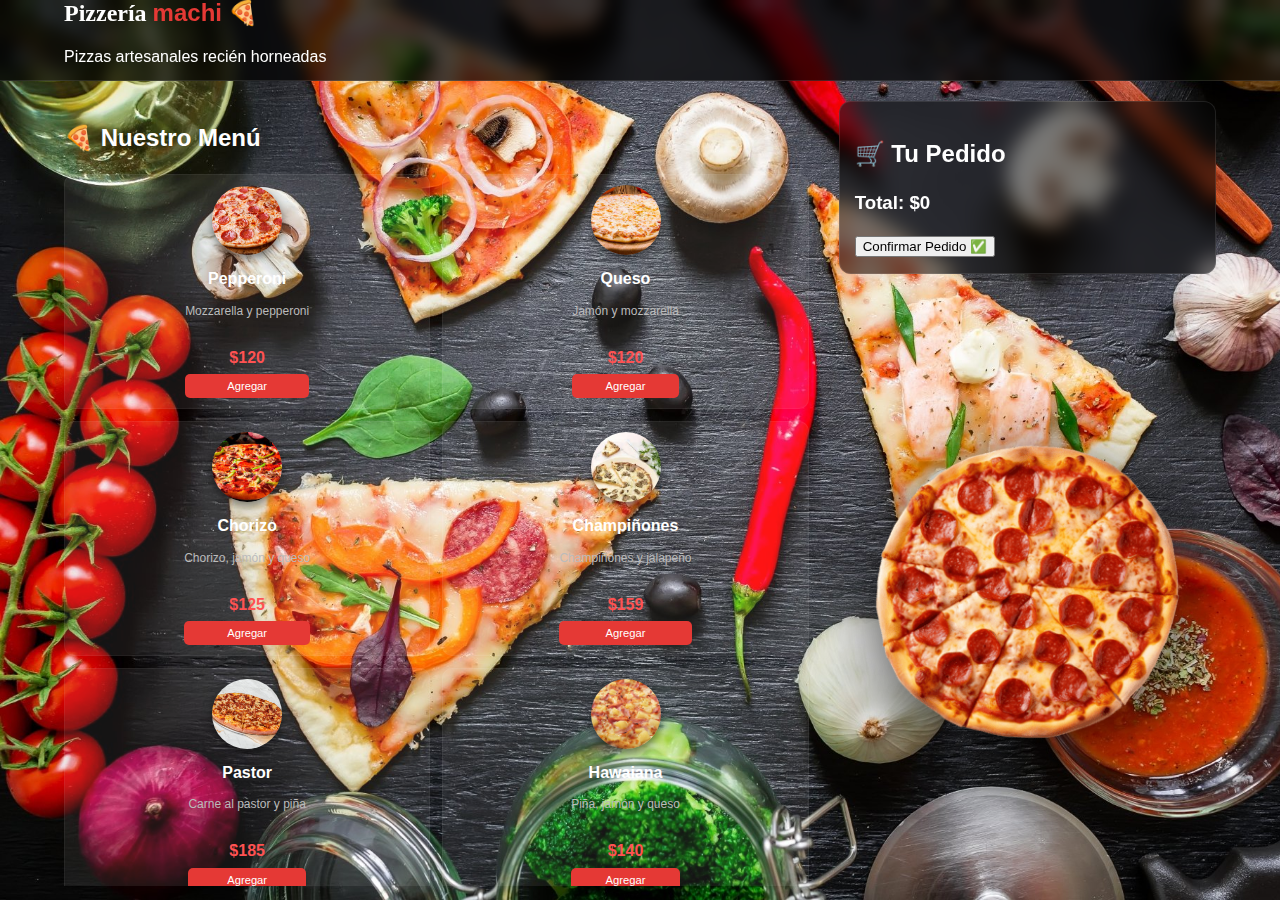
<file: PIZZERIA-PROYECTO/INDEX.HTML>
<!DOCTYPE html>
<html lang="es">
<head>
    <meta charset="UTF-8">
    <meta name="viewport" content="width=device-width, initial-scale=1.0">
    <meta name="description" content="Pizzería machi - Pizzas artesanales a domicilio">
    <title>Pizzería machi 🍕</title>
    <link rel="stylesheet" href="styles.css">
</head>
<body>

    <header>
        <div class="logo-area">
            <h1>Pizzería <span>machi</span> 🍕</h1>
            <p>Pizzas artesanales recién horneadas</p>
        </div>
    </header>

    <main>
        
        <section class="menu-container">
            <h2>🍕 Nuestro Menú</h2>
            
            <div class="menu-grid">
                <article class="pizza">
                    <img src="img/peperroni.webp" alt="Pepperoni" class="pizza-img">
                    <div class="pizza-info">
                        <h3>Pepperoni</h3>
                        <p>Mozzarella y pepperoni</p>
                        <span>$120</span>
                        <button onclick="ordenar('Pepperoni')">Agregar</button>
                    </div>
                </article>

                <article class="pizza">
                    <img src="img/queso.jpg" alt="Queso" class="pizza-img">
                    <div class="pizza-info">
                        <h3>Queso</h3>
                        <p>Jamón y mozzarella</p>
                        <span>$120</span>
                        <button onclick="ordenar('queso')">Agregar</button>
                    </div>
                </article>

                <article class="pizza">
                    <img src="img/chorizo.jpg" alt="Chorizo" class="pizza-img">
                    <div class="pizza-info">
                        <h3>Chorizo</h3>
                        <p>Chorizo, jamón y queso</p>
                        <span>$125</span>
                        <button onclick="ordenar('Chorizo')">Agregar</button>
                    </div>
                </article>

                <article class="pizza">
                    <img src="img/champiñones,jpg.jpg" alt="Champiñones" class="pizza-img">
                    <div class="pizza-info">
                        <h3>Champiñones</h3>
                        <p>Champiñones y jalapeño</p>
                        <span>$159</span>
                        <button onclick="ordenar('champiñones')">Agregar</button>
                    </div>
                </article>

                <article class="pizza">
                    <img src="img/pastor.jpg" alt="Pastor" class="pizza-img">
                    <div class="pizza-info">
                        <h3>Pastor</h3>
                        <p>Carne al pastor y piña</p>
                        <span>$185</span>
                        <button onclick="ordenar('pastor')">Agregar</button>
                    </div>
                </article>

                <article class="pizza">
                    <img src="img/hawaiana.jpg" alt="Hawaiana" class="pizza-img">
                    <div class="pizza-info">
                        <h3>Hawaiana</h3>
                        <p>Piña, jamón y queso</p>
                        <span>$140</span>
                        <button onclick="ordenar('Hawaiana')">Agregar</button>
                    </div>
                </article>
            </div>
        </section>

        <section class="right-panel">
            <aside class="carrito">
                <h2>🛒 Tu Pedido</h2>
                <ul id="lista-carrito">
                    </ul>
                <h3>Total: $<span id="total">0</span></h3>
                <button class="btn-confirmar" onclick="enviarAlDueño()">Confirmar Pedido ✅</button>
            </aside>

            <div class="visual-pizza">
                <img src="img/pepero.png" alt="Decoración" id="pizza-hero">
            </div>
        </section>

    </main>

    <script src="script.js"></script>
</body>
</html
</file>
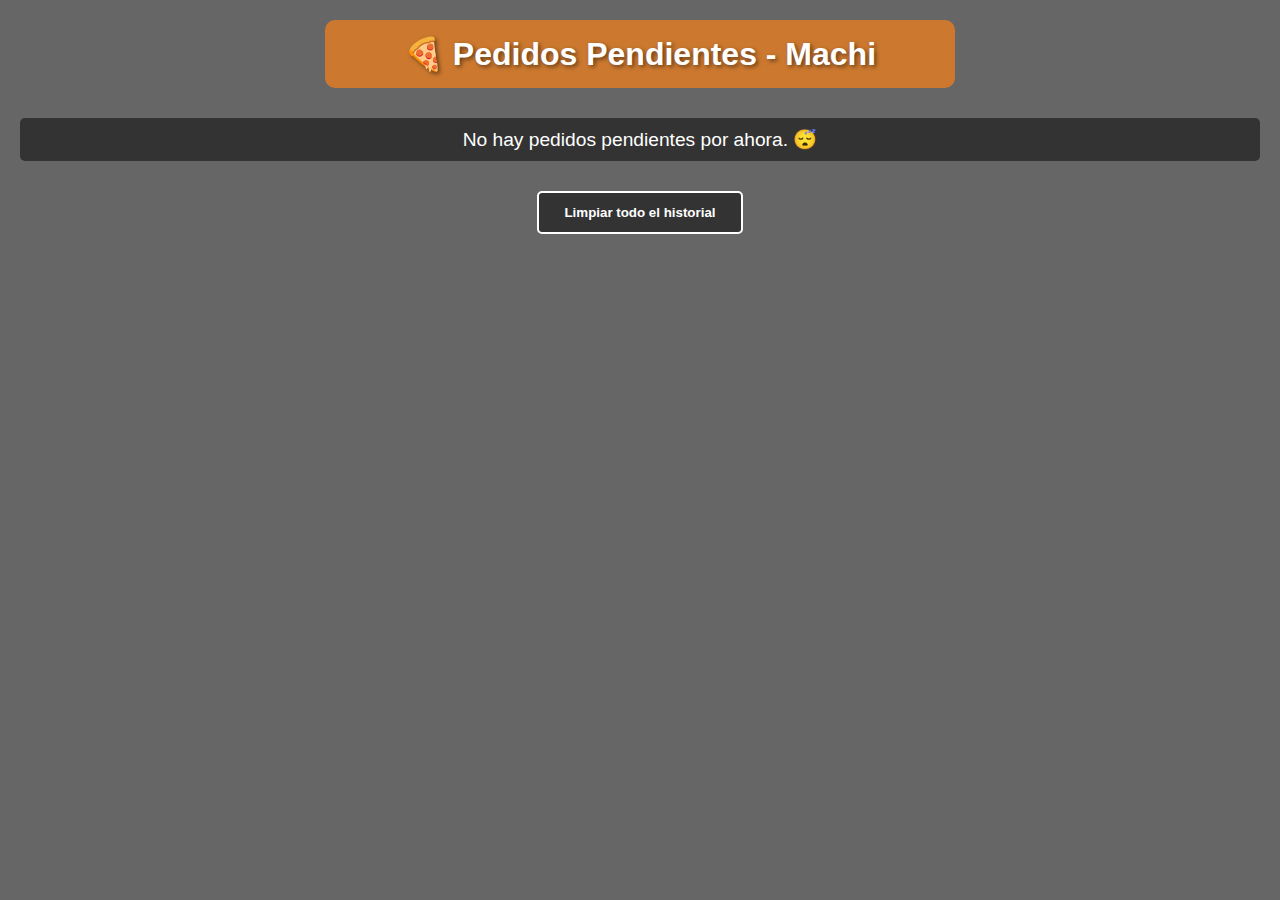
<file: PIZZERIA-PROYECTO/dueño.html>
<!DOCTYPE html>
<html lang="es">
<head>
    <meta charset="UTF-8">
    <title>Panel de Pedidos - Pizzería Machi</title>
    <style>
        body { 
            font-family: sans-serif; 
            /* Agregamos la imagen de fondo */
            background-image: linear-gradient(rgba(0,0,0,0.6), rgba(0,0,0,0.6)), url('https://images.unsplash.com/photo-1513104890138-7c749659a591?ixlib=rb-4.0.3&auto=format&fit=crop&w=1920&q=80'); 
            background-size: cover;
            background-position: center;
            background-attachment: fixed;
            padding: 20px; 
            margin: 0;
        }

        h1 { 
            text-align: center; 
            color: white; 
            text-shadow: 2px 2px 4px rgba(0,0,0,0.5);
            background: rgba(230, 126, 34, 0.8); /* Fondo naranja tras el título */
            padding: 15px;
            border-radius: 10px;
            max-width: 600px;
            margin: 0 auto 30px auto;
        }
        
        /* Contenedor de cada pedido */
        .pedido {
            background: rgba(255, 255, 255, 0.95); /* Fondo casi blanco pero algo transparente */
            border-radius: 8px;
            padding: 20px;
            margin: 0 auto 20px auto;
            max-width: 600px;
            border-left: 10px solid #e67e22; 
            box-shadow: 0 4px 15px rgba(0,0,0,0.3);
            position: relative; 
        }

        .pedido h2 { margin-top: 0; color: #e67e22; padding-right: 40px; }
        
        .btn-cerrar {
            position: absolute;
            top: 15px;
            right: 15px;
            background: #c0392b;
            color: white;
            border: none;
            padding: 8px 12px;
            border-radius: 4px;
            cursor: pointer;
            font-weight: bold;
            transition: 0.3s;
        }

        .btn-cerrar:hover { background: #e74c3c; transform: scale(1.1); }

        .btn-limpiar {
            display: block;
            margin: 30px auto;
            background: #333;
            color: white;
            border: 2px solid white;
            padding: 12px 25px;
            border-radius: 5px;
            cursor: pointer;
            font-weight: bold;
            transition: 0.3s;
        }

        .btn-limpiar:hover { background: white; color: #333; }

        #lista-pedidos p {
            color: white;
            text-align: center;
            font-size: 1.2rem;
            background: rgba(0,0,0,0.5);
            padding: 10px;
            border-radius: 5px;
        }
    </style>
</head>
<body>

    <h1>🍕 Pedidos Pendientes - Machi</h1>

    <div id="lista-pedidos">
        </div>

    <button onclick="borrarTodo()" class="btn-limpiar">Limpiar todo el historial</button>

    <script>
        function borrarPedidoIndividual(index) {
            if (confirm("¿Marcar este pedido como entregado?")) {
                let pedidos = JSON.parse(localStorage.getItem('pedidosPizzeria')) || [];
                pedidos.splice(index, 1); 
                localStorage.setItem('pedidosPizzeria', JSON.stringify(pedidos));
                cargarPedidos(); 
            }
        }

        function cargarPedidos() {
            const lista = document.getElementById("lista-pedidos");
            const pedidos = JSON.parse(localStorage.getItem('pedidosPizzeria')) || [];

            if (pedidos.length === 0) {
                lista.innerHTML = "<p>No hay pedidos pendientes por ahora. 😴</p>";
                return;
            }

            lista.innerHTML = ""; 

            pedidos.forEach((pedido, index) => {
                const div = document.createElement("div");
                div.className = "pedido";
                
                let productos = pedido.items.map(p => `• ${p.nombre}`).join("<br>");

                div.innerHTML = `
                    <button onclick="borrarPedidoIndividual(${index})" class="btn-cerrar">Cerrar X</button>
                    <h2>Pedido #${pedido.id} <small style="color:#666;">(${pedido.hora})</small></h2>
                    <p><strong>Productos:</strong><br>${productos}</p>
                    <hr>
                    <p style="font-size: 1.1rem;"><strong>Total a cobrar: $${pedido.total}</strong></p>
                `;
                lista.appendChild(div);
            });
        }

        function borrarTodo() {
            if (confirm("¿Borrar todos los pedidos de la base de datos?")) {
                localStorage.removeItem('pedidosPizzeria');
                cargarPedidos();
            }
        }

        setInterval(cargarPedidos, 5000);
        cargarPedidos();
    </script>
</body>
</html>
</file>
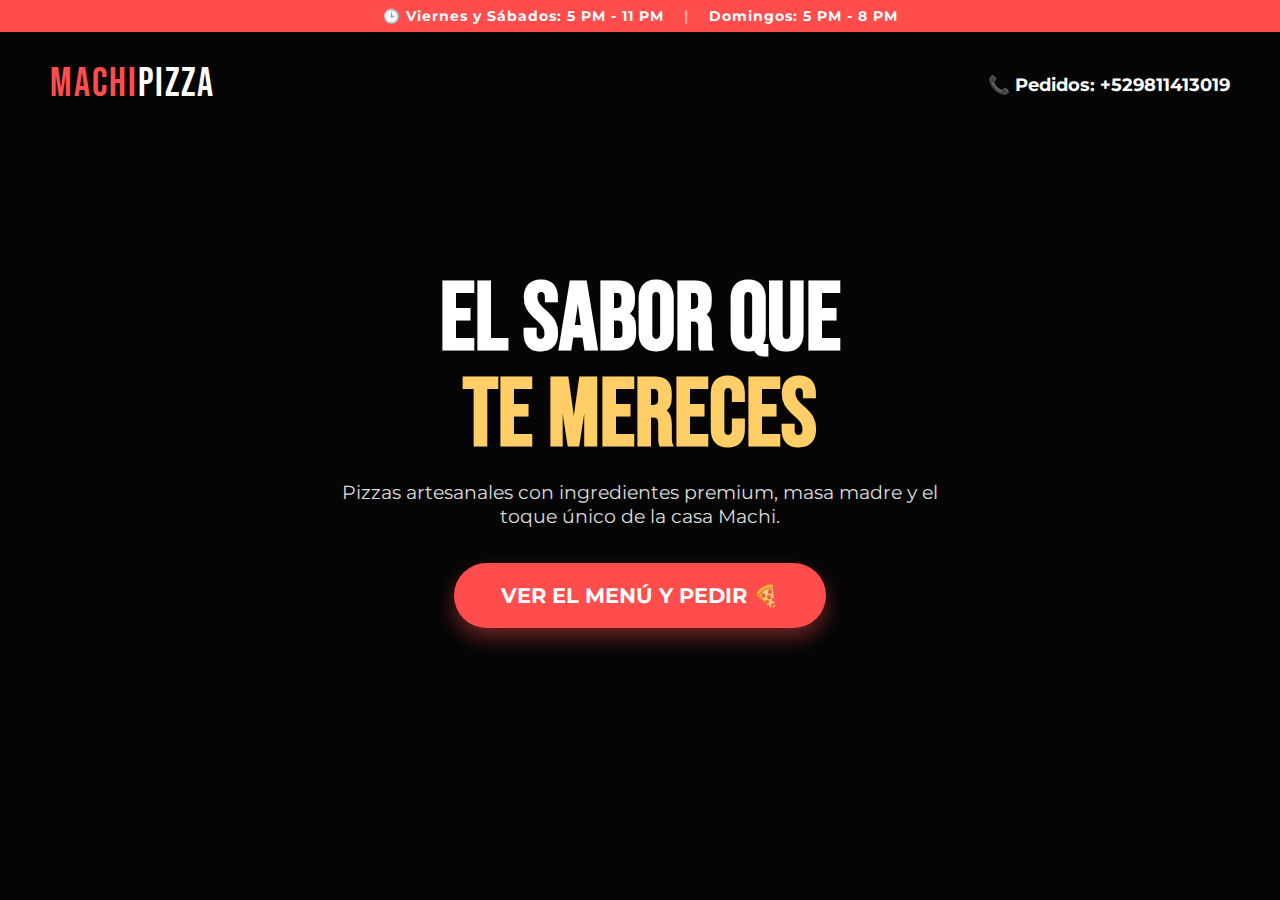
<file: PIZZERIA-PROYECTO/pagina principal.html>
<!DOCTYPE html>
<html lang="es">
<head>
    <meta charset="UTF-8">
    <meta name="viewport" content="width=device-width, initial-scale=1.0">
    <title>Pizzería Machi | Inicio 🍕</title>
    <link href="https://fonts.googleapis.com/css2?family=Bebas+Neue&family=Montserrat:wght@400;700&display=swap" rel="stylesheet">
    <link rel="stylesheet" href="style.css">
</head>
<body>

    <div class="top-bar">
        <span>🕒 Viernes y Sábados: 5 PM - 11 PM</span>
        <span class="separator">|</span>
        <span>Domingos: 5 PM - 8 PM</span>
    </div>

    <div class="hero">
        <header class="navbar">
            <div class="logo">MACHI<span>PIZZA</span></div>
            <div class="phone">📞 Pedidos: +529811413019</div>
        </header>

        <main>
            <h1>EL SABOR QUE <br> <span>TE MERECES</span></h1>
            <p>Pizzas artesanales con ingredientes premium, masa madre y el toque único de la casa Machi.</p>
            
            <a href="INDEX.HTML" class="btn-menu">VER EL MENÚ Y PEDIR 🍕</a>

            
        </main>
    </div>

</body>
</html>
</file>
<file: PIZZERIA-PROYECTO/styles.css>
/* ===== CONFIGURACIÓN GLOBAL ===== */
body {
    font-family: 'Segoe UI', Tahoma, Geneva, Verdana, sans-serif;
    margin: 0;
    padding: 0;
    background-image: url('img/FONDO.jpg'); 
    background-size: cover;
    background-repeat: no-repeat;
    background-attachment: fixed;
    color: #ffffff;
    line-height: 1.4;
    overflow: hidden; /* Mantiene todo dentro de la pantalla de la laptop */
    height: 100vh;
}

/* ===== HEADER COMPACTO ===== */
header {
    display: flex;
    justify-content: space-between;
    align-items: center;
    padding: 10px 5%;
    background: rgba(0, 0, 0, 0.7);
    backdrop-filter: blur(8px);
    height: 60px;
    border-bottom: 1px solid rgba(255,255,255,0.1);
}

header h1 {
    margin: 0;
    font-size: 1.5em;
    font-family: 'Brush Script MT', cursive;
}

header h1 span { color: #e53935; font-family: sans-serif; font-weight: bold; }

/* ===== LAYOUT PRINCIPAL ===== */
main {
    display: flex;
    justify-content: space-between;
    gap: 20px;
    padding: 20px 5%;
    height: calc(100vh - 60px);
    box-sizing: border-box;
}

/* ===== CONTENEDOR IZQUIERDO (COLUMNAS) ===== */
.menu-container {
    flex: 2; /* Toma más espacio para las columnas */
    display: flex;
    flex-direction: column;
    height: 100%;
}

.menu h2 {
    font-size: 1.4em;
    margin-bottom: 15px;
    text-shadow: 2px 2px 4px rgba(0,0,0,0.8);
}

/* AQUÍ CREAMOS LAS COLUMNAS */
.menu-grid {
    display: grid;
    grid-template-columns: repeat(2, 1fr); /* DOS COLUMNAS */
    gap: 12px;
    overflow-y: auto; /* Scroll interno si hay muchas pizzas */
    padding-right: 10px;
    margin-bottom: 15px;
}

/* Scrollbar estética */
.menu-grid::-webkit-scrollbar { width: 4px; }
.menu-grid::-webkit-scrollbar-thumb { background: #e53935; border-radius: 10px; }

/* ===== TARJETAS DE PIZZA (MODO COMPACTO) ===== */
.pizza {
    background: rgba(255, 255, 255, 0.08);
    border-radius: 10px;
    padding: 10px;
    display: flex;
    flex-direction: column; /* Imagen arriba, texto abajo para ahorrar ancho */
    align-items: center;
    text-align: center;
    transition: all 0.3s ease;
    border: 1px solid rgba(255,255,255,0.05);
}

.pizza:hover {
    background: rgba(255, 255, 255, 0.15);
    transform: translateY(-5px);
    border-color: #e53935;
}

.pizza-img {
    width: 70px;
    height: 70px;
    border-radius: 50%;
    object-fit: cover;
    margin-bottom: 8px;
    box-shadow: 0 4px 10px rgba(0,0,0,0.5);
}

.pizza-info h3 { font-size: 1em; margin: 5px 0; }
.pizza-info p { font-size: 0.75em; color: #bbb; height: 32px; overflow: hidden; }
.pizza-info span { font-weight: bold; color: #ff5252; display: block; margin: 5px 0; }

.pizza-info button {
    background-color: #e53935;
    padding: 6px 15px;
    font-size: 0.7em;
    border-radius: 5px;
    border: none;
    color: white;
    cursor: pointer;
    width: 100%;
}

/* ===== CARRITO Y VISUAL ===== */
.right-panel {
    flex: 1;
    display: flex;
    flex-direction: column;
    gap: 15px;
}

.carrito {
    background: rgba(0, 0, 0, 0.5);
    backdrop-filter: blur(10px);
    border-radius: 12px;
    padding: 15px;
    border: 1px solid rgba(255,255,255,0.1);
    max-height: 250px;
    overflow-y: auto;
}

.visual-pizza {
    flex: 1;
    display: flex;
    justify-content: center;
    align-items: center;
}

.visual-pizza img {
    width: 100%;
    max-width: 350px;
    filter: drop-shadow(0 20px 40px rgba(0,0,0,0.8));
    animation: giroLento 25s infinite linear;
}

@keyframes giroLento { from { transform: rotate(0deg); } to { transform: rotate(360deg); } }
</file>
<file: PIZZERIA-PROYECTO/style.css>
/* Configuración General */
* {
    margin: 0;
    padding: 0;
    box-sizing: border-box;
}

body {
    font-family: 'Montserrat', sans-serif;
    background-color: #121212;
    color: white;
}

/* Contenedor Principal con imagen de fondo */
.hero {
    position: relative;
    height: 100vh;
    width: 100%;
    background: linear-gradient(rgba(0, 0, 0, 0.7), rgba(0, 0, 0, 0.7)), 
                url('https://images.unsplash.com/photo-1571066811402-9d8d09994a99?q=80&w=2000&auto=format&fit=crop');
    background-size: cover;
    background-position: center;
    display: flex;
    flex-direction: column;
    align-items: center;
    justify-content: center;
    text-align: center;
    padding: 20px;
}

/* Barra de navegación superior */
.navbar {
    position: absolute;
    top: 0;
    width: 100%;
    padding: 30px 50px;
    display: flex;
    justify-content: space-between;
    align-items: center;
}

.logo {
    font-family: 'Bebas Neue', cursive;
    font-size: 2.5rem;
    letter-spacing: 2px;
    color: #ff4d4d;
}

.logo span {
    color: white;
}

.phone {
    font-weight: bold;
    font-size: 1.1rem;
}

/* Texto Central */
h1 {
    font-family: 'Bebas Neue', cursive;
    font-size: clamp(3.5rem, 10vw, 6rem);
    line-height: 1;
    margin-bottom: 15px;
    color: white;
}

h1 span {
    color: #ffce67; /* Color queso/dorado */
}

p {
    font-size: 1.2rem;
    max-width: 600px;
    margin-bottom: 35px;
    color: #ddd;
}

/* Botón de Acción */
.btn-menu {
    display: inline-block;
    background-color: #ff4d4d;
    color: white;
    padding: 18px 45px;
    font-size: 1.3rem;
    font-weight: bold;
    text-decoration: none;
    border-radius: 50px;
    transition: all 0.3s ease;
    box-shadow: 0 10px 20px rgba(255, 77, 77, 0.4);
    border: 2px solid transparent;
}

.btn-menu:hover {
    transform: translateY(-5px);
    background-color: transparent;
    border-color: #ff4d4d;
    box-shadow: 0 15px 25px rgba(255, 77, 77, 0.6);
}

/* Iconos de características */
.features {
    margin-top: 50px;
    display: flex;
    gap: 30px;
    flex-wrap: wrap;
    justify-content: center;
}

.feature-item {
    display: flex;
    align-items: center;
    gap: 10px;
    font-size: 1rem;
    background: rgba(255, 255, 255, 0.1);
    padding: 10px 20px;
    border-radius: 30px;
    backdrop-filter: blur(5px);
}

/* Responsive */
@media (max-width: 600px) {
    .navbar {
        flex-direction: column;
        padding: 20px;
    }
    .feature-item {
        font-size: 0.8rem;
    }
}
/* --- Barra de Horarios --- */
.top-bar {
    background-color: #ff4d4d; /* Rojo para que llame la atención */
    color: white;
    text-align: center;
    padding: 8px 0;
    font-size: 0.85rem;
    font-weight: bold;
    position: fixed;
    top: 0;
    width: 100%;
    z-index: 2000;
    letter-spacing: 1px;
}

.top-bar .separator {
    margin: 0 15px;
    opacity: 0.5;
}

/* --- Ajuste de la Navbar para que no tape los horarios --- */
.navbar {
    position: absolute;
    top: 40px; /* Bajamos la navbar para que no choque con la top-bar */
    width: 100%;
    padding: 20px 50px;
    display: flex;
    justify-content: space-between;
    align-items: center;
    z-index: 1000;
}

/* El resto de tu código CSS se mantiene igual... */
</file>
